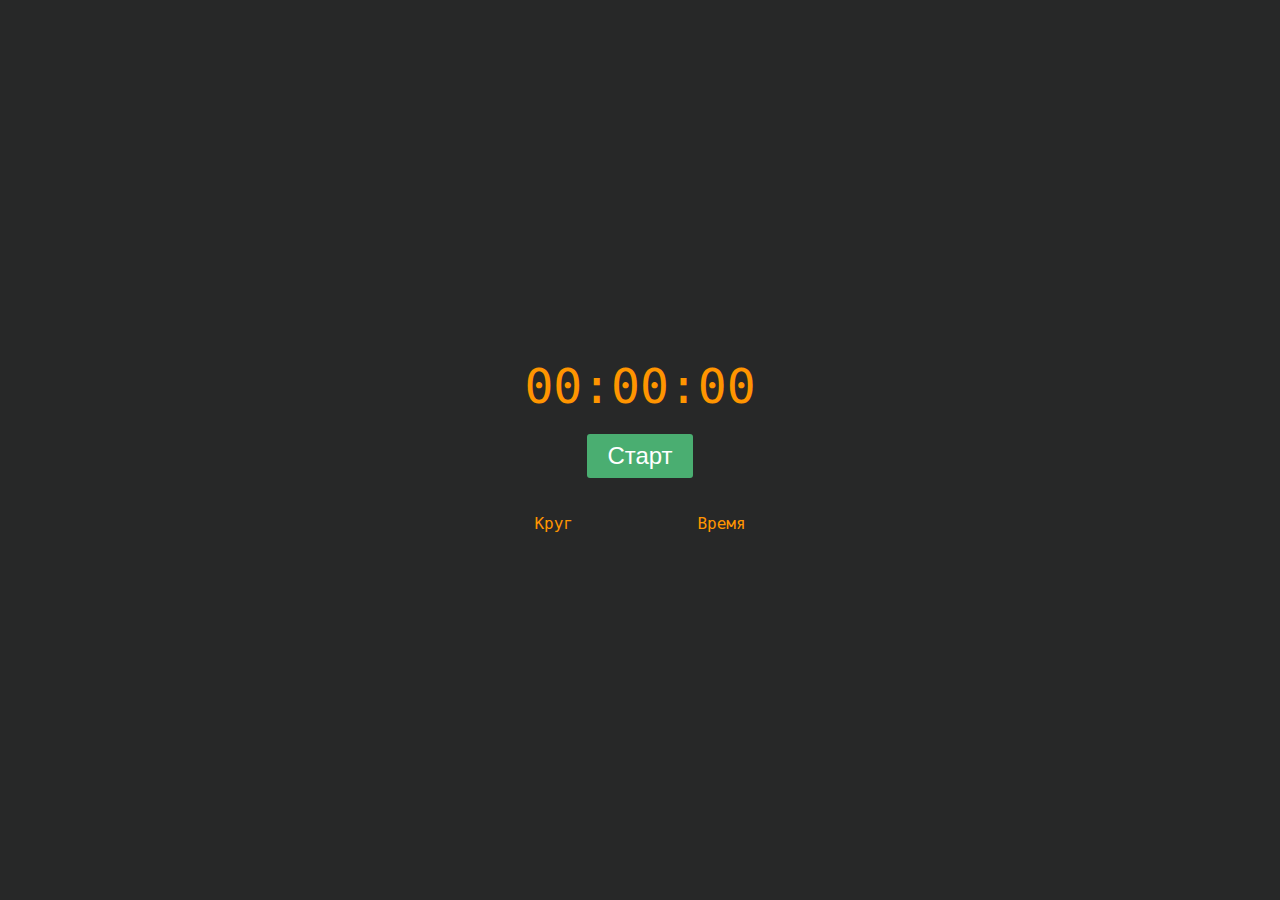
<file: stopwatch/index.html>
<!DOCTYPE html>
<html lang="en">
<head>
  <meta charset="UTF-8">
  <meta http-equiv="X-UA-Compatible" content="IE=edge">
  <meta name="viewport" content="width=device-width, initial-scale=1.0">
  <link rel="stylesheet" href="./index.css" />
  <title>Stopwatch</title>
</head>
<body>
  <div class="container">
    <div>
      <!-- Формат: Минуты:Секунды:Миллисекунды -->
      <div class="value">00:00:00</div>
    </div>
    <div class="controls">
      <!-- Изначальное состояние панели управления -->
      <div class="controls-initial">
        <!-- При нажатии на кнопку должен запускаться секундомер -->
        <button class="button button--green button--start">Старт</button>
      </div>
      <!-- Если секундомер запущен, то отображаем эту панель управления -->
      <!-- Для скрытия определенно панели управления надо для нее добавить класс hidden -->
      <div class="controls-active hidden">
        <!-- ДОПОЛНИТЕЛЬНОЕ ЗАДАНИЕ: При нажатии на "Круг" мы должны записывать текущее время в таблицу и выводить ее на экран. Данные хранить в объекте/массиве. -->
        <button class="button button--blue button--lap">Круг</button>
        <!-- При нажатии на "Стоп" надо останавливать секундомер и показывать следующую панель управления -->
        <button class="button button--red button--pause">Стоп</button>
      </div>
      <!-- Если секундомер стоит на паузе, то отображаем следующую панель -->
      <div class="controls-paused hidden">
        <!-- При нажатии сбрасываем таймер, скрываем таблицу, очищаем данные этой таблицы. -->
        <button class="button button--red button--reset">Сброс</button>
        <!-- При нажатии запускаем таймер и продолжаем вести отсчет с того времени, на котором остановились. -->
        <button class="button button--green button--start">Старт</button>
      </div>
    </div>
    <!-- ДОПОЛНИТЕЛЬНОЕ ЗАДАНИЕ: Таблица должна отображаться если мы хотя бы 1 раз нажали на кнопку "Круг". Таблица должна скрываться и отчищаться при нажатии на кнопку "Сброс" -->
    <div class="table">
      <div class="table-row">
        <div class="table-cell">Круг</div>
        <div class="table-cell">Время</div>
      </div>
      <!-- Формат оформления таблицы -->
      <!-- <div class="table-row">
        <div class="table-cell">Круг 2</div>
        <div class="table-cell">00:14:32</div>
      </div>
      <div class="table-row">
        <div class="table-cell">Круг 1</div>
        <div class="table-cell">00:10:03</div>
      </div> -->
    </div>
  </div>
  <script src="./index.js"></script>
</body>
</html>
</file>
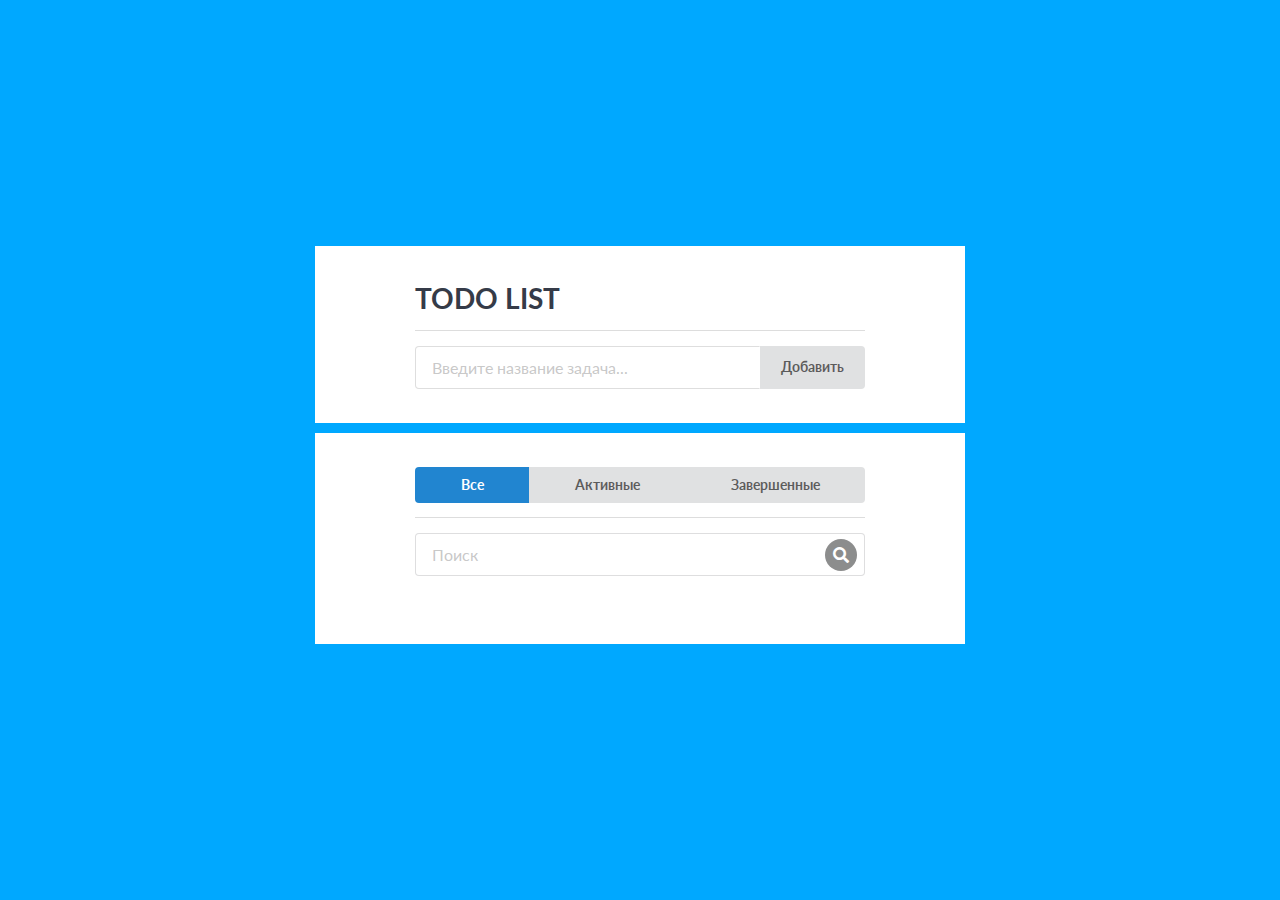
<file: todo-list/index.html>
<!DOCTYPE html>
<html lang="en">
<head>
  <meta charset="UTF-8">
  <meta http-equiv="X-UA-Compatible" content="IE=edge">
  <meta name="viewport" content="width=device-width, initial-scale=1.0">
  <link rel="stylesheet" href="./semantic.min.css" />
  <link rel="stylesheet" href="./index.css" />
  <title>Todo-list</title>
</head>
<body>
  <div class="container">
    <h1>TODO LIST</h1>
    <div class="ui divider"></div>
    <div>
      <div class="ui action input">
        <input type="text" class="add-todo-input"placeholder="Введите название задача...">
        <button class="ui button add-todo-button">Добавить</button>
      </div>
    </div>
  </div>
  <div class="container">
    <!-- Реализовать переключение вкладок -->
    <!-- Массив данных у нас 1 на все todo-элементы. Необходимо фильтровать из по полю done. -->
    <!-- Если done === true, то эти задачи считаются завершенными, в противном случае они активные -->
    <div class="ui buttons tabs">
      <!-- Активной вкладке задаем класс blue -->
      <button class="ui button blue all-task">Все</button>
      <button class="ui button false-task">Активные</button>
      <button class="ui button true-task">Завершенные</button>
    </div>
    <div class="ui divider"></div>
    <!-- ДОПОЛНИТЕЛЬНОЕ ЗАДАНИЕ: Реализовать поиск "на лету" -->
    <!-- При измененнии значения в input'е сразу фильтровать список TODO элементов. -->
    <!-- P.S. событие называется 'input' -->
    <div class="ui icon input search-input">
      <input type="text" placeholder="Поиск">
      <i class="inverted circular search icon"></i>
    </div>
    <div class="list">
      
    </div>
  </div>
  <script src="./index.js"></script>
  <!-- <script src="./ins.js"></script> -->
</body>
</html>
</file>
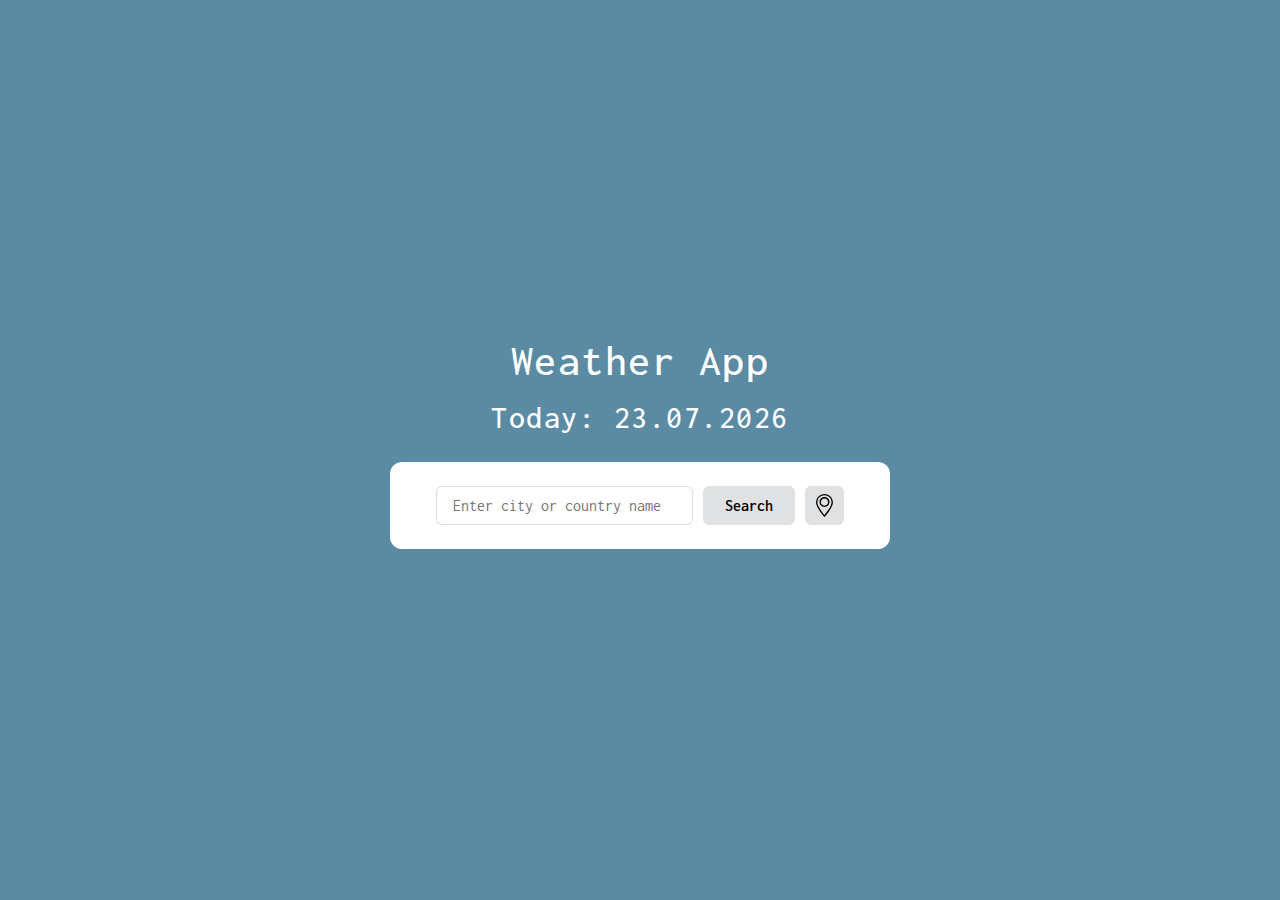
<file: weather-app/index.html>
<!DOCTYPE html>
<html lang="en">
<head>
  <meta charset="UTF-8">
  <meta http-equiv="X-UA-Compatible" content="IE=edge">
  <meta name="viewport" content="width=device-width, initial-scale=1.0">
  <title>Weather App</title>
  <link rel="preconnect" href="https://fonts.gstatic.com">
  <link href="https://fonts.googleapis.com/css2?family=Inconsolata:wght@400;500;600;700&display=swap" rel="stylesheet">
  <link rel="stylesheet" href="./index.css" />
</head>
<body>
  <h1 class="title">
    Weather App
  </h1>
  <h1 class="date">
    Today: <span class="today-value"></span>
  </h1>

  <div class="container" data-component>
    <div class="input-container">
      <input class="input" placeholder="Enter city or country name" type="text" />
      <button class="button button-search">Search</button>
      <button class="button button-geolocation">
        <img src="./images/map.svg" alt="Geolocation">
      </button>
    </div>
    <div class="error hidden">Oops, Something Went Wrong.</div>
  </div>

  <div class="container container-main hidden" data-component>
  </div>


  <div class="container container-forecast hidden" data-component="">
  </div>

  <script src="./js/index.js" type="module"></script>
  <script src="./js/api-service.js" type="module"></script>
</body>
</html>
</file>
<file: stopwatch/index.css>
* {
  box-sizing: border-box;
  margin: 0;
}

body {
  font-family: monospace;
  background-color: #272828;
  font-size: 16px;
  color: #FF9500;
  display: flex;
  align-items: center;
  justify-content: center;
  min-height: 100vh;
}

.value {
  font-size: 48px;
  text-align: center;
  margin-bottom: 20px;
}

.controls {
  display: flex;
  justify-content: center;
  margin-bottom: 26px;
}

.button {
  border: none;
  background: #FF9500;
  padding: 8px 20px;
  font-size: 24px;
  outline: none;
  border-radius: 3px;
  margin-right: 10px;
  color: #ffffff;
  cursor: pointer;
  transition: opacity .2s ease-out;
}

.button:hover {
  opacity: 0.8;
}

.button--red {
  background-color: #EF6262;
}

.button--blue {
  background-color: #0090dd;
}

.button--green {
  background-color: #4aae71;
}

.button:only-child {
  margin-right: 0;
}

.table {
  width: 100%;
  display: table;
}

.table-row {
  display: table-row;
}

.table-cell {
  padding: 10px;
  display: table-cell;
}

.table-cell:last-child {
  text-align: right;
}

.hidden {
  display: none;
}
</file>
<file: todo-list/index.css>
* {
  box-sizing: border-box;
  margin: 0;
}

html {
  height: auto;
}

body {
  display: flex;
  flex-direction: column;
  font-family: monospace;
  background-color: #00a8ff;
  font-size: 16px;
  color: #353b48;
  align-items: center;
  justify-content: center;
  min-height: 100vh;
  height: auto;
  padding: 40px;
}

.hidden{
  display: none !important;
}

.container {
  padding: 34px 100px;
  width: 100%;
  max-width: 650px;
  background-color: #ffffff;
}

.container:not(:last-child) {
  margin-bottom: 10px;
}

.ui.input {
  width: 100%;
}

.todo {
  position: relative;
  display: flex;
  align-items: center;
  width: 100%;
  padding-bottom: 14px;
  border-bottom: 1px solid rgba(34,36,38,.15);
  margin-bottom: 14px;
}

.container .button-edit {
  position: absolute;
  right: -46px;
  padding: 0.68em !important;
}

.todo .checkbox {
  margin-right: 10px;
}

.todo--active .text {
  text-decoration: line-through;
  opacity: 0.5;
}

.todo .button {
  margin-left: auto;
}

.checkbox {
  position: relative;
  display: flex;
}

.checkbox {
  cursor: pointer;
}

.checkbox input {
  width: 0;
  height: 0;
  opacity: 0;
  margin: 0;
  padding: 0;
  overflow: hidden;
}

.buttons.tabs {
  width: 100%;
}

.search-input {
  margin-bottom: 34px;
}

.checkbox-icon {
  display: flex;
  align-items: center;
  justify-content: center;
  width: 26px;
  height: 26px;
  border-radius: 3px;
  border: 1px solid #353b48;
}

.checkbox-icon:after {
  content: '\e800';
  font-family: Checkbox;
  color: #ffffff;
}

.checkbox input:checked + .checkbox-icon {
  background-color: #00a8ff;
  border-color: #00a8ff;
}

.input-edit {
  margin-right: 20px;
}
</file>
<file: weather-app/index.css>
* {
  box-sizing: border-box;
  margin: 0;
}

.hidden{
  display: none !important;
}

body {
  flex-direction: column;
  font-family: 'Inconsolata', monospace;
  background-color: #5b8ba3;
  font-size: 16px;
  color: #353b48;
  display: flex;
  align-items: center;
  justify-content: center;
  min-height: 100vh;
  padding: 40px;
  margin: 0;
  padding: 40px 0;
}

.loader {
  width: 60x;
  height: 60px;
  margin: auto;
  animation-name: spin;
  animation-duration: 1s;
  animation-iteration-count: infinite;
}

@keyframes spin{
  from {
    transform: rotate(0);
  }
  to {
    transform: rotate(360deg);
  }
}

.title {
  color: #ffffff;
  font-size: 44px;
  font-weight: 500;
  letter-spacing: 1.5px;
  margin-bottom: 18px;
}

.date {
  color: #ffffff;
  font-size: 32px;
  font-weight: 500;
  letter-spacing: 1.5px;
  margin-bottom: 28px;
}

.input {
  padding: 10px 16px;
  border: 1px solid rgba(34,36,38,.15);
  border-radius: 6px;
  width: 100%;
  outline: none;
  font: inherit;
}

.input[disabled] {
  opacity: 0.7;
}

.error {
  color: red;
  margin-top: 8px;
  font-size: 14px;
}

.button {
  cursor: pointer;
  border: 0;
  font: inherit;
  font-weight: 600;
  outline: none;
  padding: 11px 22px;
  border-radius: 6px;
  background: #e0e1e2;
  transition: opacity .2s ease-out;
}

.button[disabled] {
  cursor: default;
  opacity: 0.7;
}

.button:hover {
  opacity: 0.8;
}

.input-container {
  display: flex;
  align-items: center;
}

.input-container .button {
  margin-left: 10px;
}

.container {
  display: flex;
  flex-direction: column;
  padding: 24px 46px;
  width: 100%;
  max-width: 500px;
  background-color: #ffffff;
  border-radius: 12px;
}

.main-info {
  display: flex;
  flex-direction: column;
  justify-content: center;
}

.container-main {
  min-height: 312px;
}

.container-forecast {
  padding-left: 0;
  padding-right: 0;
}

.forecast::before, .forecast::after {
  content: '';
  width: 24px;
  height: 10px;
  flex-shrink: 0;
}

.container:not(:last-child) {
  margin-bottom: 15px;
}

.city {
  font-size: 25px;
  display: flex;
  flex-direction: column;
  align-items: center;
}

.type {
  font-size: 17px;
  opacity: 0.8;
  margin-top: 8px;
}

.uppercase {
  text-transform: uppercase;
}

.temp {
  display: flex;
  flex-direction: column;
  align-items: center;
}

.temp-value {
  display: flex;
  align-items: flex-start;
  font-size: 40px;
  margin-bottom: 6px;
}

.temp-type {
  cursor: pointer;
  background-color: transparent;
  opacity: 0.4;
  outline: none;
  border: 0;
  font: inherit;
  padding: 0;
}

.temp-type-active {
  opacity: 1;
}

.temp-controls {
  display: flex;
  font-size: 24px;
  margin-left: 10px;
}

.temp-controls span {
  margin: 0 10px;
}

.icon {
  margin: 0 auto;
}

.container-title {
  font-size: 26px;
  margin-bottom: 16px;
  padding: 0 46px;
}

.forecast {
  display: flex;
  overflow: auto;
  padding-bottom: 8px;
}

.forecast-item {
  display: flex;
  align-items: center;
  justify-content: center;
  flex-direction: column;
  flex-shrink: 0;
  padding: 12px 8px;
  border: 1px solid #d6d6d6;
  border-radius: 4px;
}

.forecast-item:not(:last-child) {
  margin-right: 10px;
}

.forecast-item-icon {
  width: 50px;
}

.fotecast-item-date {
  margin-bottom: 4px;
}

.forecast-item-temp {
  font-size: 14px;
}

.fotecast-item-type {
  font-size: 12px;
  opacity: 0.7;
}

.info {
  display: grid;
  grid-template-columns: 1fr 1fr;
  margin-top: 24px;
  column-gap: 20px;
}

.info-row {
  display: flex;
  justify-content: space-between;
  padding: 10px;
  border-bottom: 1px solid #dedede;
}

.button-geolocation {
  width: 39px;
  height: 39px;
  flex-shrink: 0;
  padding: 8px;
  display: flex;
  align-items: center;
  justify-content: center;
}

.button-geolocation img {
  width: 100%;
}
</file>
